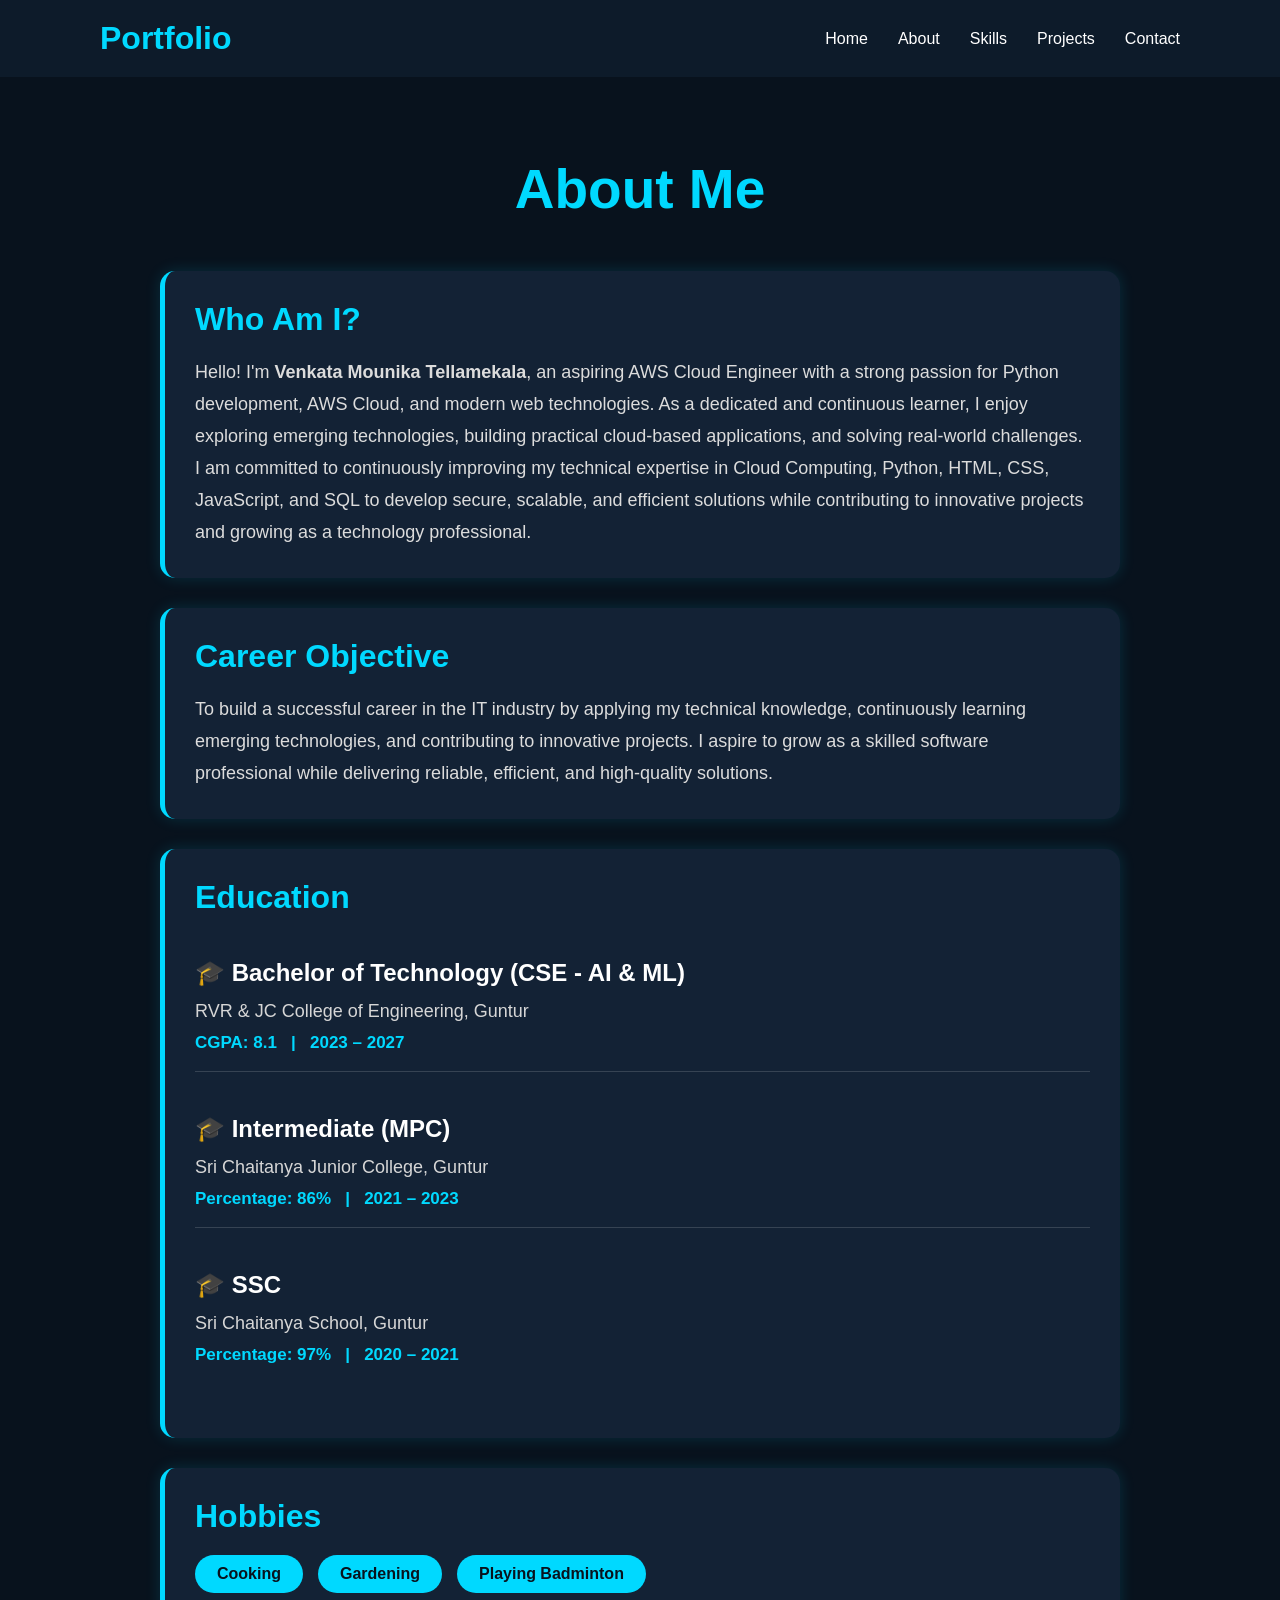
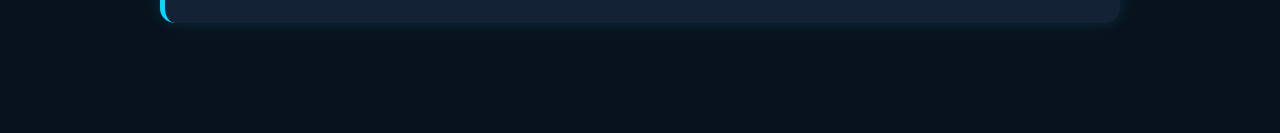
<file: about.html>
<!DOCTYPE html>
<html lang="en">

<head>

    <meta charset="UTF-8">
    <meta name="viewport" content="width=device-width, initial-scale=1.0">

    <title>About Me</title>

    <link rel="stylesheet" href="css/style.css">

</head>

<body>

    <!-- Navigation -->

    <nav>

        <h2 class="logo">Portfolio</h2>

        <ul>

            <li><a href="index.html">Home</a></li>

            <li><a href="about.html">About</a></li>

            <li><a href="skills.html">Skills</a></li>

            <li><a href="projects.html">Projects</a></li>

            <li><a href="contact.html">Contact</a></li>

        </ul>

    </nav>

    <!-- About Section -->

    <section class="about-page">

        <h1>About Me</h1>

        <div class="about-box">

            <h2>Who Am I?</h2>

            <p>
                <p>
Hello! I'm <strong>Venkata Mounika Tellamekala</strong>, an aspiring AWS Cloud Engineer with a strong passion for Python development, AWS Cloud, and modern web technologies. As a dedicated and continuous learner, I enjoy exploring emerging technologies, building practical cloud-based applications, and solving real-world challenges. I am committed to continuously improving my technical expertise in Cloud Computing, Python, HTML, CSS, JavaScript, and SQL to develop secure, scalable, and efficient solutions while contributing to innovative projects and growing as a technology professional.
</p>
            </p>
              </div>

        <div class="about-box">

            <h2>Career Objective</h2>

            <p>
                <p>
To build a successful career in the IT industry by applying my technical knowledge, continuously learning emerging technologies, and contributing to innovative projects. I aspire to grow as a skilled software professional while delivering reliable, efficient, and high-quality solutions.
</p>
            </p>
            </div>


    <div class="about-box">

    <h2>Education</h2>

    <div class="education-item">
        <h3>🎓 Bachelor of Technology (CSE - AI & ML)</h3>
        <p>RVR & JC College of Engineering, Guntur</p>
        <span>CGPA: 8.1 &nbsp; | &nbsp; 2023 – 2027</span>
    </div>

    <div class="education-item">
        <h3>🎓 Intermediate (MPC)</h3>
        <p>Sri Chaitanya Junior College, Guntur</p>
        <span>Percentage: 86% &nbsp; | &nbsp; 2021 – 2023</span>
    </div>

    <div class="education-item">
        <h3>🎓 SSC</h3>
        <p>Sri Chaitanya School, Guntur</p>
        <span>Percentage: 97% &nbsp; | &nbsp; 2020 – 2021</span>
    </div>

</div>

    <div class="about-box">
    <h2>Hobbies</h2>
    <div class="tags">
        <span><i class="fa-solid fa-utensils"></i> Cooking</span>
        <span><i class="fa-solid fa-seedling"></i> Gardening</span>
        <span><i class="fa-solid fa-table-tennis-paddle-ball"></i> Playing Badminton</span>
    </div>
</div>


    </section>

</body>

</html>
</file>
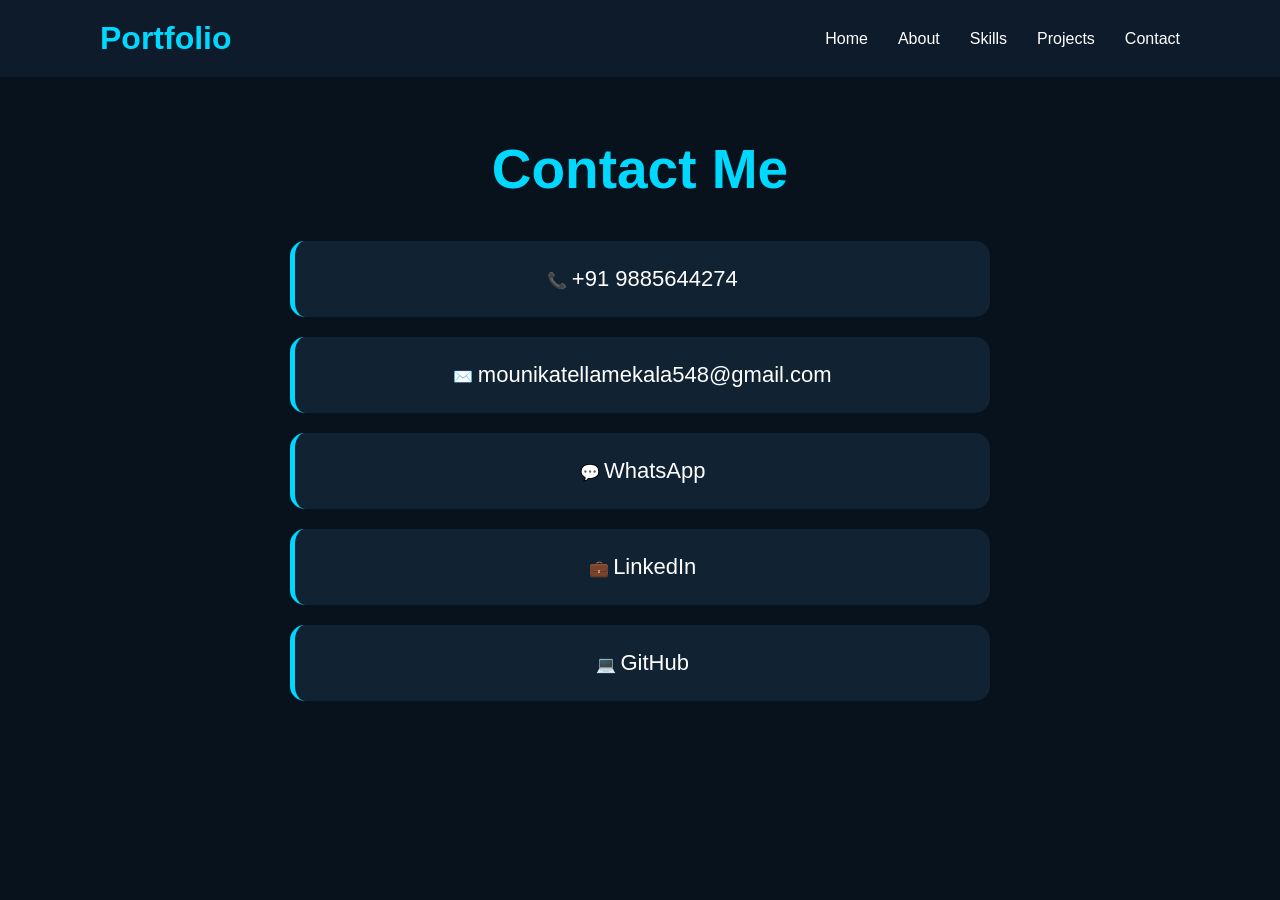
<file: contact.html>
<!DOCTYPE html>
<html lang="en">
<head>
    <meta charset="UTF-8">
    <meta name="viewport" content="width=device-width, initial-scale=1.0">
    <title>Contact</title>

    <link rel="stylesheet" href="css/style.css">
</head>

<body>

<nav>

    <h2 class="logo">Portfolio</h2>

    <ul>
        <li><a href="index.html">Home</a></li>
        <li><a href="about.html">About</a></li>
        <li><a href="skills.html">Skills</a></li>
        <li><a href="projects.html">Projects</a></li>
        <li><a href="contact.html">Contact</a></li>
    </ul>

</nav>

<section class="contact-page">

<h1>Contact Me</h1>

<div class="contact-card">
📞
<a href="tel:+919885644274">
+91 9885644274
</a>
</div>

<div class="contact-card">
✉️
<a href="https://mail.google.com/mail/?view=cm&fs=1&to=mounikatellamekala548@gmail.com" target="_blank">
mounikatellamekala548@gmail.com
</a>
</div>

<div class="contact-card">
💬
<a href="https://wa.me/919885644274" target="_blank">
WhatsApp
</a>
</div>

<div class="contact-card">
💼
<a href="https://www.linkedin.com/in/venkatamounikatellamekala/" target="_blank">
LinkedIn
</a>
</div>

<div class="contact-card">
💻
<a href="https://github.com/VenkataMounika548" target="_blank">
GitHub
</a>
</div>

</section>

</body>
</html>
</file>
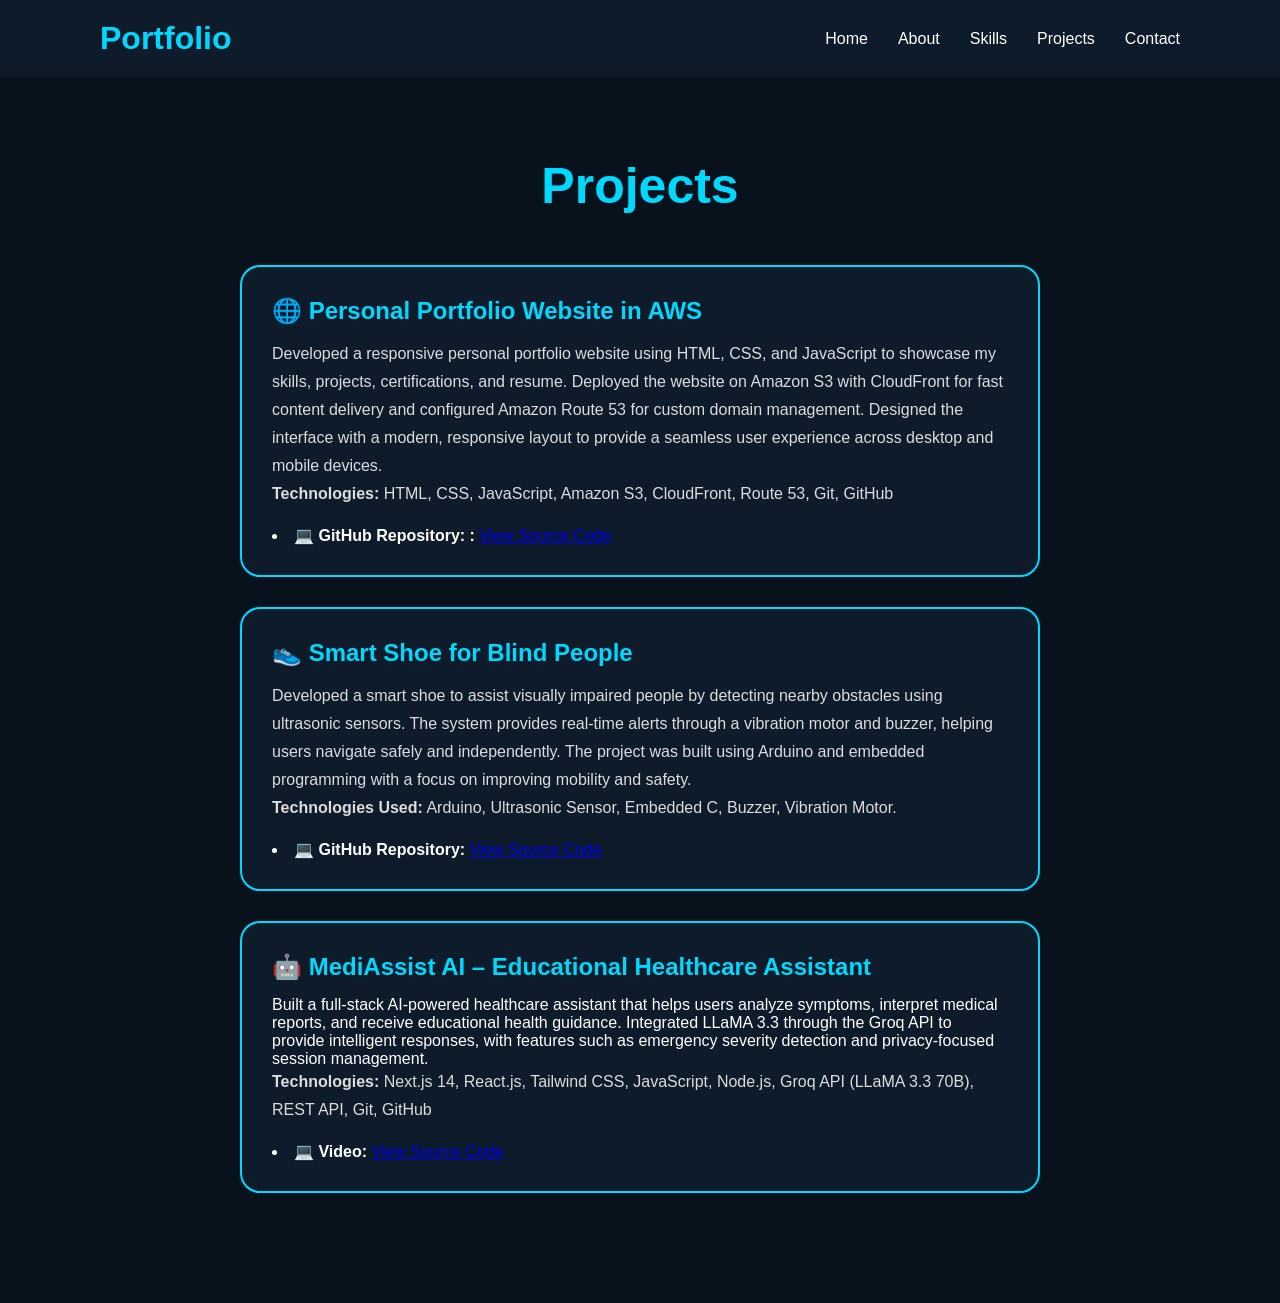
<file: projects.html>
<!DOCTYPE html>
<html lang="en">

<head>

<meta charset="UTF-8">

<meta name="viewport" content="width=device-width, initial-scale=1.0">

<title>Projects</title>

<link rel="stylesheet" href="css/style.css">

</head>

<body>

<nav>

<h2 class="logo">Portfolio</h2>

<ul>

<li><a href="index.html">Home</a></li>

<li><a href="about.html">About</a></li>

<li><a href="skills.html">Skills</a></li>

<li><a href="projects.html">Projects</a></li>

<li><a href="contact.html">Contact</a></li>

</ul>

</nav>

<section class="projects-page">

<h1>Projects</h1>

<div class="project-card">

<h2>🌐 Personal Portfolio Website in AWS </h2>

<p>
Developed a responsive personal portfolio website using HTML, CSS, and JavaScript to showcase my skills, projects, certifications, and resume. Deployed the website on Amazon S3 with CloudFront for fast content delivery and configured Amazon Route 53 for custom domain management. Designed the interface with a modern, responsive layout to provide a seamless user experience across desktop and mobile devices.
</p>
<p>
<strong>Technologies:</strong> HTML, CSS, JavaScript, Amazon S3, CloudFront, Route 53, Git, GitHub
</p>
<br>
<li>

    💻 <strong>GitHub Repository: </Link>:</strong>
    <a href="https://d3uol8l4nn6ofa.cloudfront.net/index.html"
       target="_blank">
       View Source Code
    </a>
</li>
</div>


<div class="project-card">


    <h2>👟 Smart Shoe for Blind People</h2>

    <p>
        Developed a smart shoe to assist visually impaired people by detecting
        nearby obstacles using ultrasonic sensors. The system provides real-time
        alerts through a vibration motor and buzzer, helping users navigate
        safely and independently. The project was built using Arduino and
        embedded programming with a focus on improving mobility and safety.
    </p>

    <p>
        
        <strong>Technologies Used:</strong> Arduino, Ultrasonic Sensor,
        Embedded C, Buzzer, Vibration Motor.
    </p>
    <br>
<li>

    💻 <strong>GitHub Repository:</strong>
    <a href="https://github.com/VenkataMounika548/portfolio"
       target="_blank">
       View Source Code
    </a>
</li>
</div>

</div>
<div class="project-card">

    <h2>🤖 MediAssist AI – Educational Healthcare Assistant</h2>

    Built a full-stack AI-powered healthcare assistant that helps users analyze symptoms, interpret medical reports, and receive educational health guidance. Integrated LLaMA 3.3 through the Groq API to provide intelligent responses, with features such as emergency severity detection and privacy-focused session management.

    <p>
        <strong>Technologies:</strong> Next.js 14, React.js, Tailwind CSS,
        JavaScript, Node.js, Groq API (LLaMA 3.3 70B), REST API, Git, GitHub
    </p>
    <br>

    <li>

    💻 <strong>Video:</strong>
    <a href="https://www.linkedin.com/posts/venkatamounikatellamekala_artificialintelligence-healthcaretech-machinelearning-ugcPost-7470798121103540226-0Yxd/?utm_source=share&utm_medium=member_desktop&rcm=ACoAAFgZMd8ByYjM4_i6hdEDRmCNcVpBCCdhRKc"
       target="_blank">
       View Source Code
    </a>
</li>
</div>


</section>

<script src="js/script.js"></script>

</body>

</html>
</file>
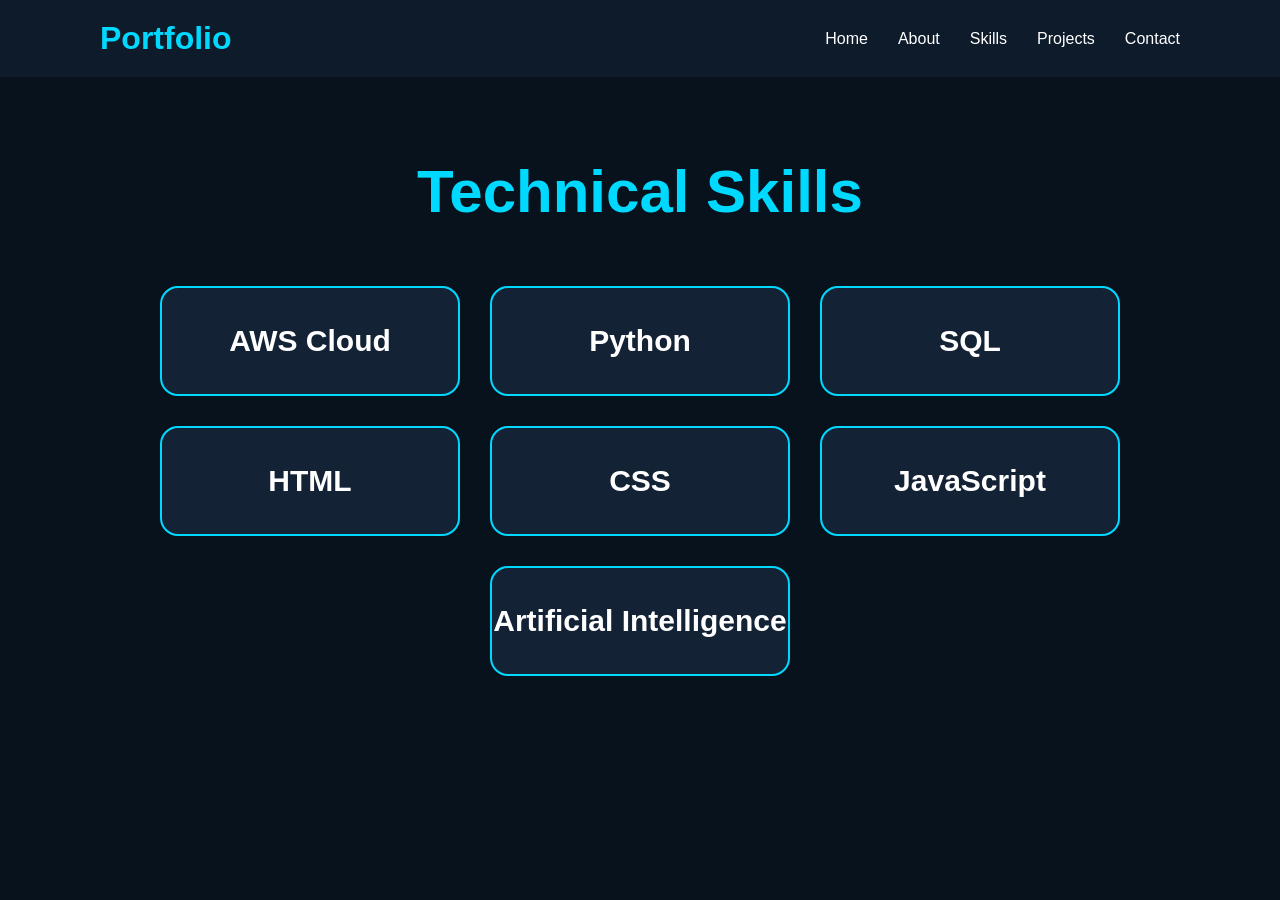
<file: skills.html>
<!DOCTYPE html>
<html lang="en">

<head>

<meta charset="UTF-8">

<meta name="viewport" content="width=device-width, initial-scale=1.0">

<title>Skills</title>

<link rel="stylesheet" href="css/style.css">

</head>

<body>

<nav>

<h2 class="logo">Portfolio</h2>

<ul>

<li><a href="index.html">Home</a></li>

<li><a href="about.html">About</a></li>

<li><a href="skills.html">Skills</a></li>

<li><a href="projects.html">Projects</a></li>

<li><a href="contact.html">Contact</a></li>

</ul>

</nav>

<section class="skills-page">

    <h1>Technical Skills</h1>

    <div class="skills-container">
    <div class="skill-card">AWS Cloud</div>
    <div class="skill-card">Python</div>
    <div class="skill-card">SQL</div>
    <div class="skill-card">HTML</div>
    <div class="skill-card">CSS</div>
    <div class="skill-card">JavaScript</div>
    <div class="skill-card">Artificial Intelligence</div>
    </div>

</section>

<script src="js/script.js"></script>

</body>

</html>
</file>
<file: css/style.css>
*{
    margin:0;
    padding:0;
    box-sizing:border-box;
    font-family:Arial, Helvetica, sans-serif;
}

body{

    background:#08121d;
    color:white;

}

nav{

    display:flex;
    justify-content:space-between;
    align-items:center;

    padding:20px 100px;

    background:#0d1b2a;

    position:sticky;
    top:0;

}

.logo{

    color:#00d9ff;
    font-size:32px;

}

nav ul{

    display:flex;
    list-style:none;
    gap:30px;

}

nav ul li a{

    text-decoration:none;
    color:white;
    transition:.3s;

}

nav ul li a:hover{

    color:#00d9ff;

}

.hero{

    display:flex;

    justify-content:space-around;

    align-items:center;

    height:90vh;

    padding:50px 100px;

}

.content{

    width:50%;

}

.content h3{

    color:#00d9ff;

    font-size:25px;

}

.content h1{

    font-size:55px;

    margin:15px 0;

}

.content h2{

    color:#00d9ff;

    margin-bottom:20px;

}

.content p{

    line-height:28px;

    color:#c9c9c9;

    margin-bottom:30px;

}

.buttons a{

    text-decoration:none;

    padding:15px 30px;

    background:#00d9ff;

    color:black;

    margin-right:20px;

    border-radius:30px;

    font-weight:bold;

    transition:.3s;

}

.buttons a:hover{

    background:white;

}

.image img{

    width:380px;

    border-radius:50%;

    border:8px solid #00d9ff;

    box-shadow:0 0 40px #00d9ff;

}
/* ===========================
   ABOUT PAGE
=========================== */

.about-page{
    max-width:1000px;
    margin:60px auto;
    padding:20px;
}

.about-page h1{
    text-align:center;
    color:#00d9ff;
    font-size:55px;
    margin-bottom:50px;
}

.about-box{
    background:#132235;
    border-left:5px solid #00d9ff;
    border-radius:15px;
    padding:30px;
    margin-bottom:30px;
    box-shadow:0 0 15px rgba(0,217,255,.15);
}

.about-box h2{
    color:#00d9ff;
    font-size:32px;
    margin-bottom:18px;
}

.about-box p{
    color:#dcdcdc;
    font-size:18px;
    line-height:32px;
}

/* Education */

.education-item{
    margin:25px 0;
    padding-bottom:20px;
    border-bottom:1px solid rgba(255,255,255,.15);
}

.education-item:last-child{
    border-bottom:none;
}

.education-item h3{
    color:#fff;
    font-size:26px;
    margin-bottom:10px;
}

.education-item p{
    color:#dcdcdc;
    font-size:18px;
    margin-bottom:8px;
}

.education-item span{
    color:#00d9ff;
    font-size:18px;
    font-weight:bold;
}

/* Interest Tags */

.tags{
    display:flex;
    flex-wrap:wrap;
    gap:15px;
    margin-top:20px;
}

.tags span{
    background:#00d9ff;
    color:#08121d;
    padding:10px 22px;
    border-radius:30px;
    font-weight:bold;
}

/* Navigation Buttons */

.page-buttons{
    display:flex;
    justify-content:space-between;
    margin-top:45px;
}

.page-buttons a{
    text-decoration:none;
    background:#00d9ff;
    color:#08121d;
    padding:15px 35px;
    border-radius:30px;
    font-size:18px;
    font-weight:bold;
    transition:.3s;
}

.page-buttons a:hover{
    background:white;
}


/* ===========================
   SKILLS PAGE
=========================== */

.skills-page{
    text-align:center;
    padding:80px 0;
}

.skills-page h1{
    color:#00d9ff;
    font-size:60px;
    margin-bottom:60px;
}

.skills-container{
    width:85%;
    margin:auto;

    display:flex;
    flex-wrap:wrap;
    justify-content:center;
    gap:30px;
}

.skill-card{
    width:300px;
    height:110px;

    display:flex;
    justify-content:center;
    align-items:center;

    background:#132235;
    border:2px solid #00d9ff;
    border-radius:18px;

    color:white;
    font-size:30px;
    font-weight:bold;

    transition:.3s;
}

.skill-card:hover{
    transform:translateY(-8px);
    box-shadow:0 0 18px #00d9ff;
}

/* ===========================
   PROJECTS PAGE
=========================== */

.projects-page{

    padding:80px 100px;

}

.projects-page h1{

    text-align:center;

    color:#00d9ff;

    font-size:50px;

    margin-bottom:50px;

}

.project-card{

    background:#0d1b2a;

    border:2px solid #00d9ff;

    padding:30px;

    border-radius:20px;

    margin:30px auto;

    max-width:800px;

    transition:.3s;

}

.project-card:hover{

    transform:translateY(-10px);

    box-shadow:0 0 25px #00d9ff;

}

.project-card h2{

    color:#00d9ff;

    margin-bottom:15px;

}

.project-card p{

    color:#dcdcdc;

    line-height:28px;

}

/* ===========================
   CONTACT PAGE
=========================== */

/* CONTACT PAGE */

.contact-page{
    width:80%;
    max-width:700px;
    margin:60px auto;
    text-align:center;
}

.contact-page h1{
    color:#00d9ff;
    font-size:55px;
    margin-bottom:40px;
}

.contact-card{
    background:#112233;
    border-left:5px solid #00d9ff;
    padding:25px;
    margin:20px 0;
    border-radius:15px;
    transition:.3s;
}

.contact-card:hover{
    transform:translateY(-5px);
    box-shadow:0 0 20px rgba(0,217,255,.4);
}

.contact-card a{
    color:white;
    text-decoration:none;
    font-size:22px;
}

.contact-card a:hover{
    color:#00d9ff;
}
/* ===========================
   FOOTER
=========================== */

.footer{

    background:#0d1b2a;

    padding:20px;

    text-align:center;

    color:white;

    margin-top:50px;

}
/* ===========================
   ABOUT PAGE
=========================== */

.about-page{
    /* Keep your existing code */
}

.about-card{
    /* Keep your existing code */
}

.about-card h2{
    /* Keep your existing code */
}

.about-card p{
    /* Keep your existing code */
}

/* ===========================
   EDUCATION
=========================== */

.education-item{
    padding:18px 0;
    border-bottom:1px solid rgba(255,255,255,0.15);
}

.education-item:last-child{
    border-bottom:none;
}

.education-item h3{
    color:#ffffff;
    font-size:24px;
    margin-bottom:8px;
}

.education-item p{
    color:#d6d6d6;
    font-size:18px;
    margin-bottom:6px;
}

.education-item span{
    color:#00d9ff;
    font-size:17px;
    font-weight:600;
}
</file>
